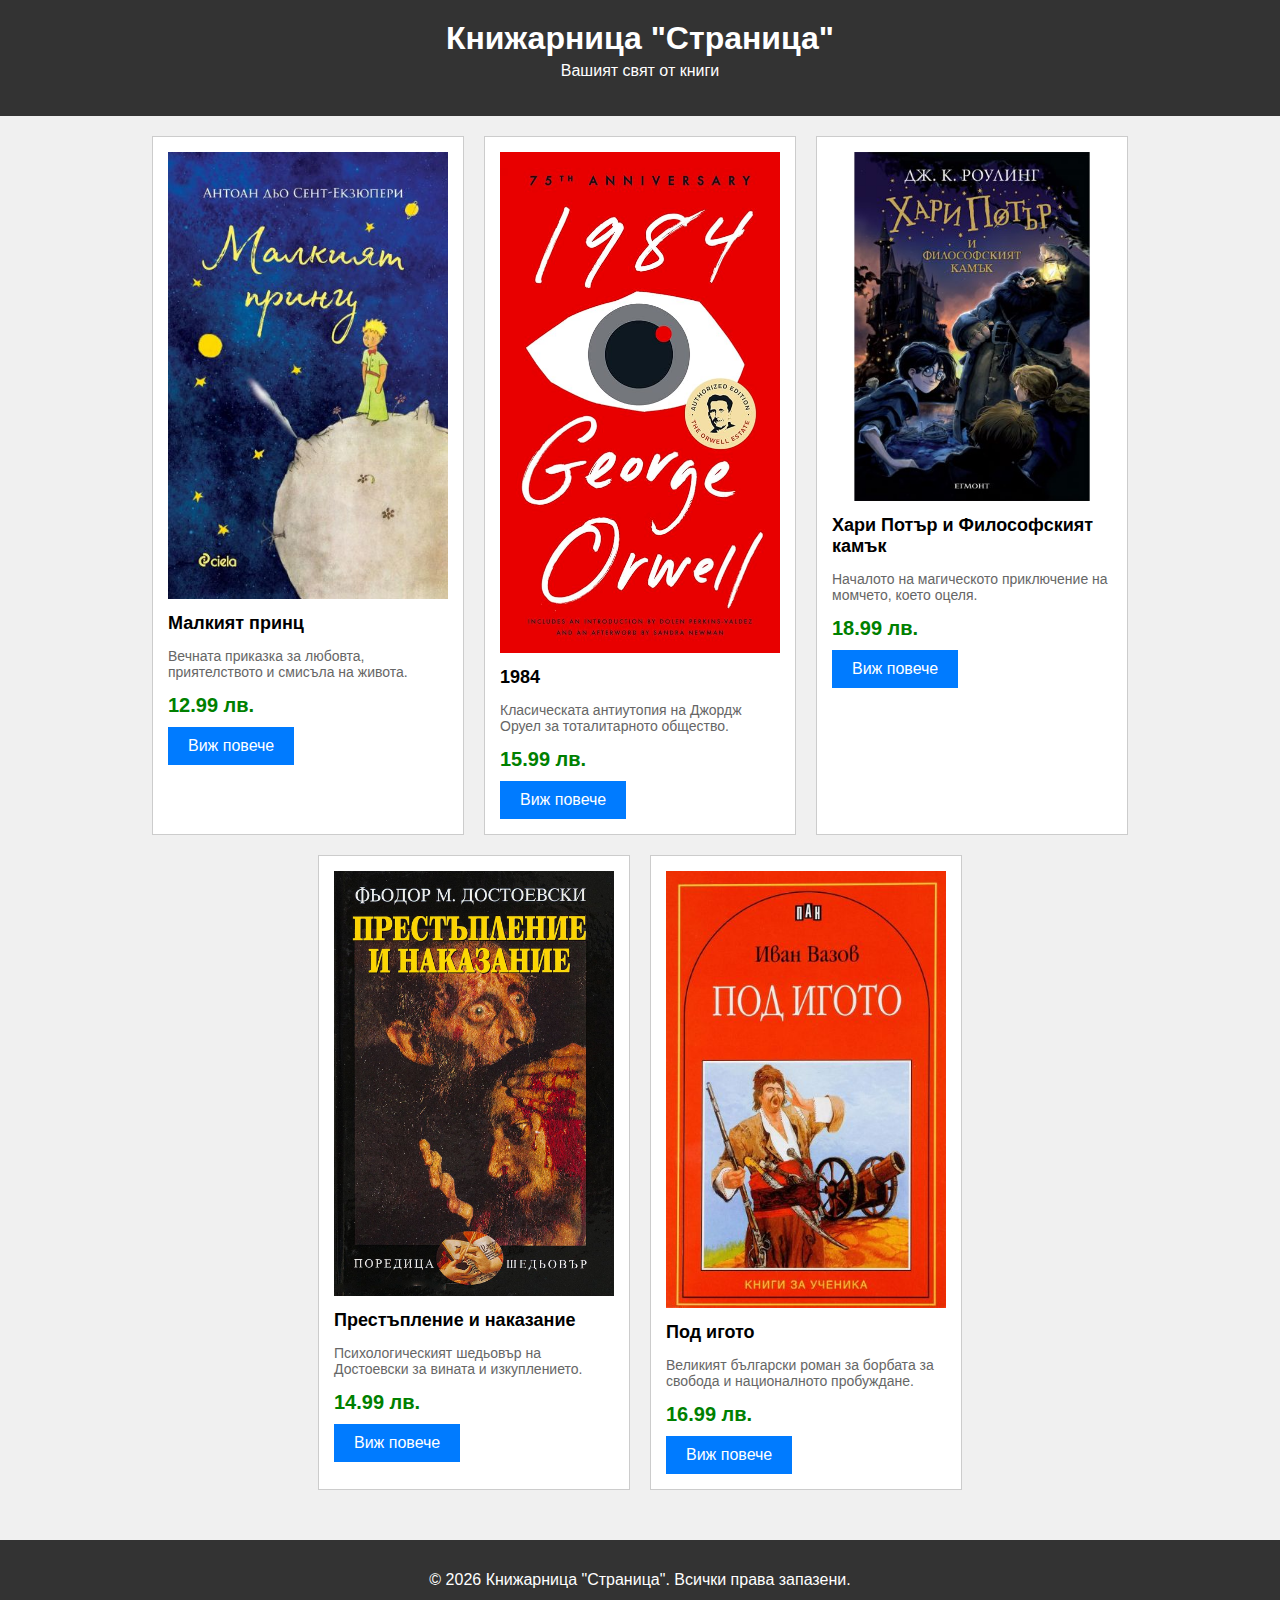
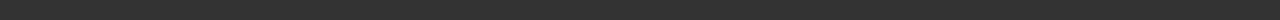
<file: index.html>
<!DOCTYPE html>
<html lang="bg">
  <head>
    <meta charset="UTF-8" />
    <meta name="viewport" content="width=device-width, initial-scale=1.0" />
    <title>Книжарница "Страница"</title>
    <link rel="stylesheet" href="css/styles.css" />
  </head>
  <body>
    <header>
      <h1>Книжарница "Страница"</h1>
      <p class="tagline">Вашият свят от книги</p>
    </header>

    <main>
      <section class="products">
        <article class="product-card">
          <img src="images/book1.jpg" alt="Малкият принц" />
          <div class="product-info">
            <h2>Малкият принц</h2>
            <p class="description">
              Вечната приказка за любовта, приятелството и смисъла на живота.
            </p>
            <p class="price">12.99 лв.</p>
            <a href="product1.html" class="btn">Виж повече</a>
          </div>
        </article>

        <article class="product-card">
          <img src="images/book2.jpg" alt="1984" />
          <div class="product-info">
            <h2>1984</h2>
            <p class="description">
              Класическата антиутопия на Джордж Оруел за тоталитарното общество.
            </p>
            <p class="price">15.99 лв.</p>
            <a href="product2.html" class="btn">Виж повече</a>
          </div>
        </article>

        <article class="product-card">
          <img src="images/book3.jpg" alt="Хари Потър и Философският камък" />
          <div class="product-info">
            <h2>Хари Потър и Философският камък</h2>
            <p class="description">
              Началото на магическото приключение на момчето, което оцеля.
            </p>
            <p class="price">18.99 лв.</p>
            <a href="product3.html" class="btn">Виж повече</a>
          </div>
        </article>

        <article class="product-card">
          <img src="images/book4.jpg" alt="Престъпление и наказание" />
          <div class="product-info">
            <h2>Престъпление и наказание</h2>
            <p class="description">
              Психологическият шедьовър на Достоевски за вината и изкуплението.
            </p>
            <p class="price">14.99 лв.</p>
            <a href="product4.html" class="btn">Виж повече</a>
          </div>
        </article>

        <article class="product-card">
          <img src="images/book5.jpg" alt="Под игото" />
          <div class="product-info">
            <h2>Под игото</h2>
            <p class="description">
              Великият български роман за борбата за свобода и националното
              пробуждане.
            </p>
            <p class="price">16.99 лв.</p>
            <a href="product5.html" class="btn">Виж повече</a>
          </div>
        </article>
      </section>
    </main>

    <footer>
      <p>&copy; 2026 Книжарница "Страница". Всички права запазени.</p>
    </footer>
  </body>
</html>
</file>
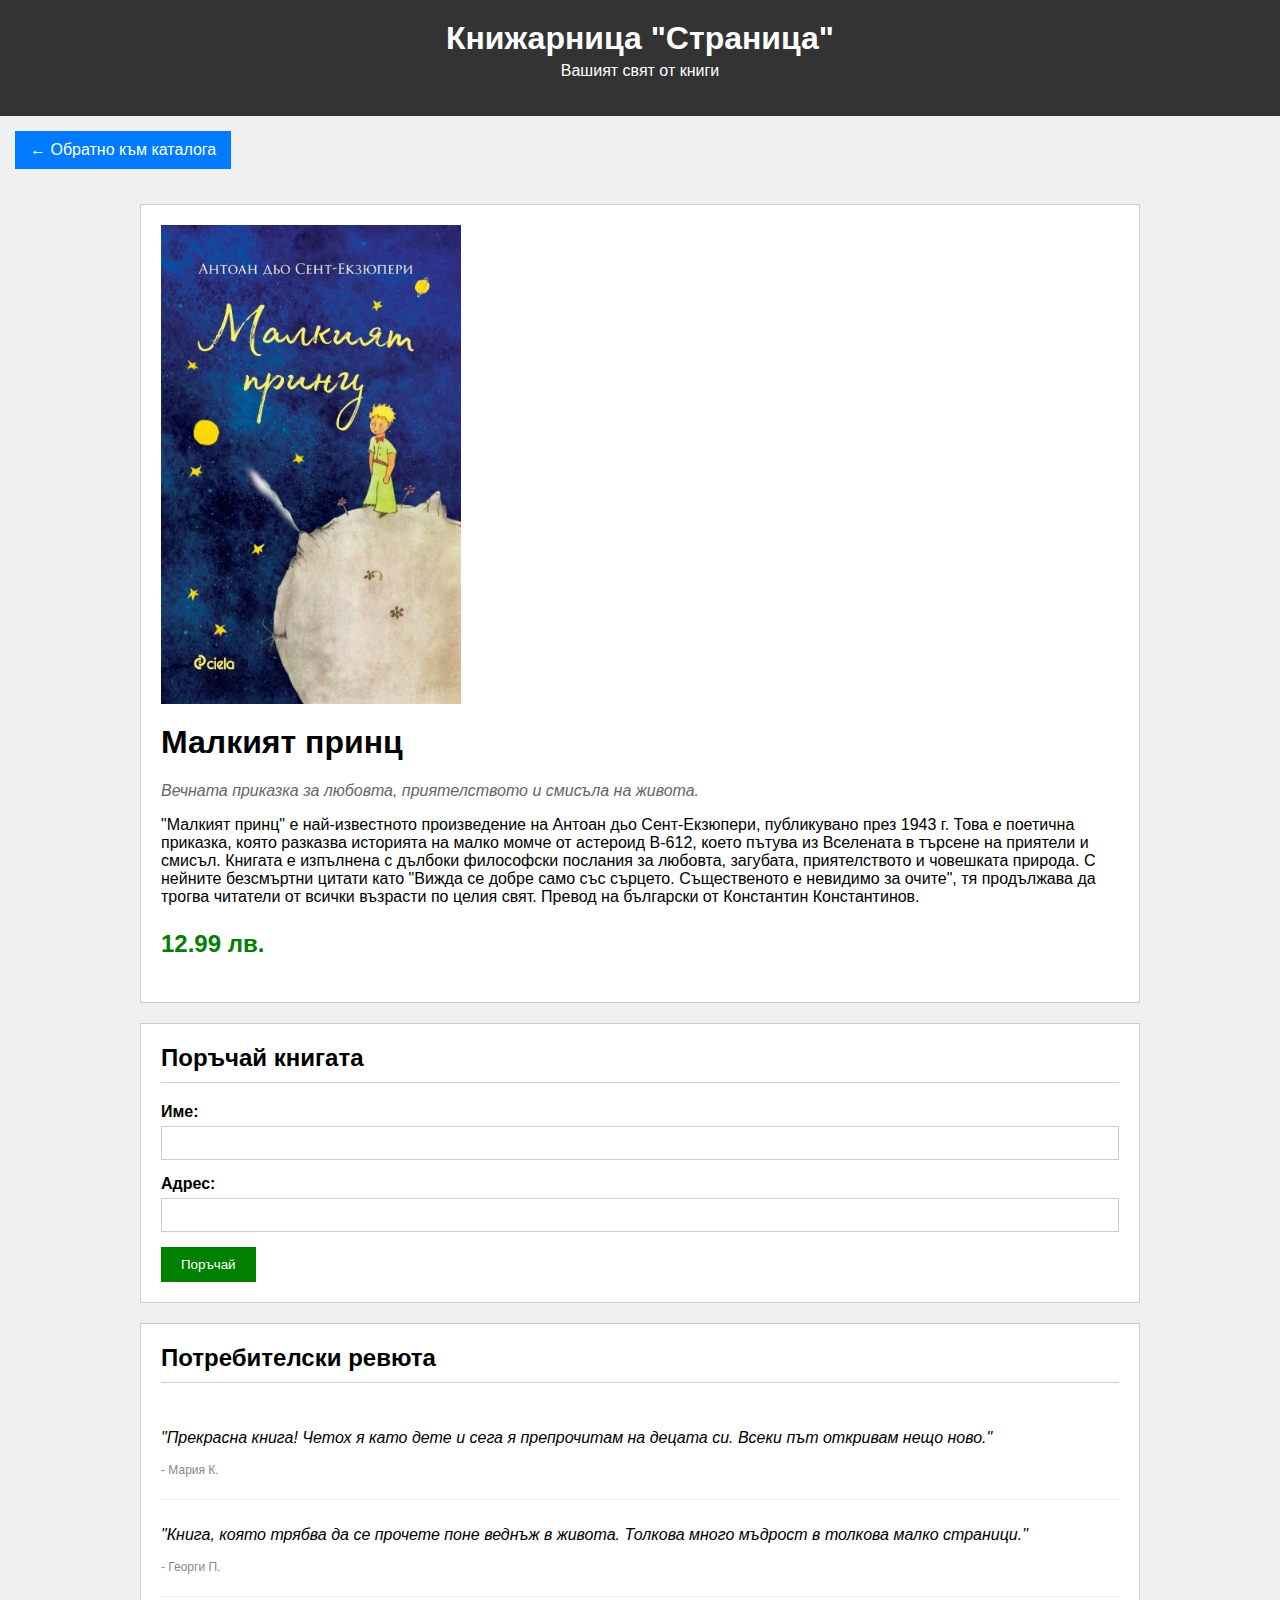
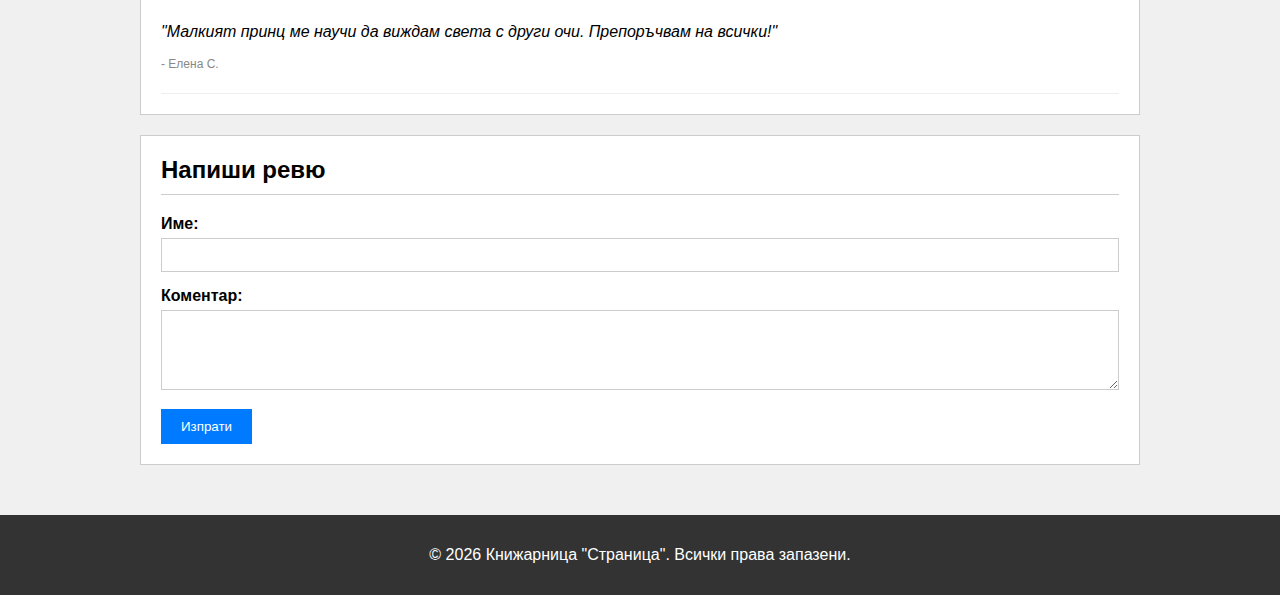
<file: product1.html>
<!DOCTYPE html>
<html lang="bg">
  <head>
    <meta charset="UTF-8" />
    <meta name="viewport" content="width=device-width, initial-scale=1.0" />
    <title>Малкият принц - Книжарница "Страница"</title>
    <link rel="stylesheet" href="css/styles.css" />
  </head>
  <body>
    <header>
      <h1>Книжарница "Страница"</h1>
      <p class="tagline">Вашият свят от книги</p>
    </header>

    <a href="index.html" class="back-link">← Обратно към каталога</a>

    <main>
      <section class="product-detail">
        <div class="product-image">
          <img src="images/book1.jpg" alt="Малкият принц" />
        </div>
        <div class="product-content">
          <h1>Малкият принц</h1>
          <p class="short-description">
            Вечната приказка за любовта, приятелството и смисъла на живота.
          </p>
          <p class="full-description">
            "Малкият принц" е най-известното произведение на Антоан дьо
            Сент-Екзюпери, публикувано през 1943 г. Това е поетична приказка,
            която разказва историята на малко момче от астероид B-612, което
            пътува из Вселената в търсене на приятели и смисъл. Книгата е
            изпълнена с дълбоки философски послания за любовта, загубата,
            приятелството и човешката природа. С нейните безсмъртни цитати като
            "Вижда се добре само със сърцето. Същественото е невидимо за очите",
            тя продължава да трогва читатели от всички възрасти по целия свят.
            Превод на български от Константин Константинов.
          </p>
          <p class="price">12.99 лв.</p>
        </div>
      </section>

      <section class="form-section">
        <h2>Поръчай книгата</h2>
        <form id="purchase-form">
          <div class="form-group">
            <label for="name">Име:</label>
            <input type="text" id="name" name="name" required />
          </div>
          <div class="form-group">
            <label for="address">Адрес:</label>
            <input type="text" id="address" name="address" required />
          </div>
          <button type="submit" class="btn btn-success">Поръчай</button>
        </form>
      </section>

      <section class="reviews-section">
        <h2>Потребителски ревюта</h2>
        <div id="reviews-container">
          <div class="review">
            <p class="review-text">
              "Прекрасна книга! Четох я като дете и сега я препрочитам на децата
              си. Всеки път откривам нещо ново."
            </p>
            <p class="review-author">- Мария К.</p>
          </div>
          <div class="review">
            <p class="review-text">
              "Книга, която трябва да се прочете поне веднъж в живота. Толкова
              много мъдрост в толкова малко страници."
            </p>
            <p class="review-author">- Георги П.</p>
          </div>
          <div class="review">
            <p class="review-text">
              "Малкият принц ме научи да виждам света с други очи. Препоръчвам
              на всички!"
            </p>
            <p class="review-author">- Елена С.</p>
          </div>
        </div>
      </section>

      <section class="form-section">
        <h2>Напиши ревю</h2>
        <form id="review-form">
          <div class="form-group">
            <label for="review-name">Име:</label>
            <input type="text" id="review-name" name="review-name" required />
          </div>
          <div class="form-group">
            <label for="comment">Коментар:</label>
            <textarea id="comment" name="comment" required></textarea>
          </div>
          <button type="submit" class="btn">Изпрати</button>
        </form>
      </section>
    </main>

    <footer>
      <p>&copy; 2026 Книжарница "Страница". Всички права запазени.</p>
    </footer>

    <script src="js/script.js"></script>
  </body>
</html>
</file>
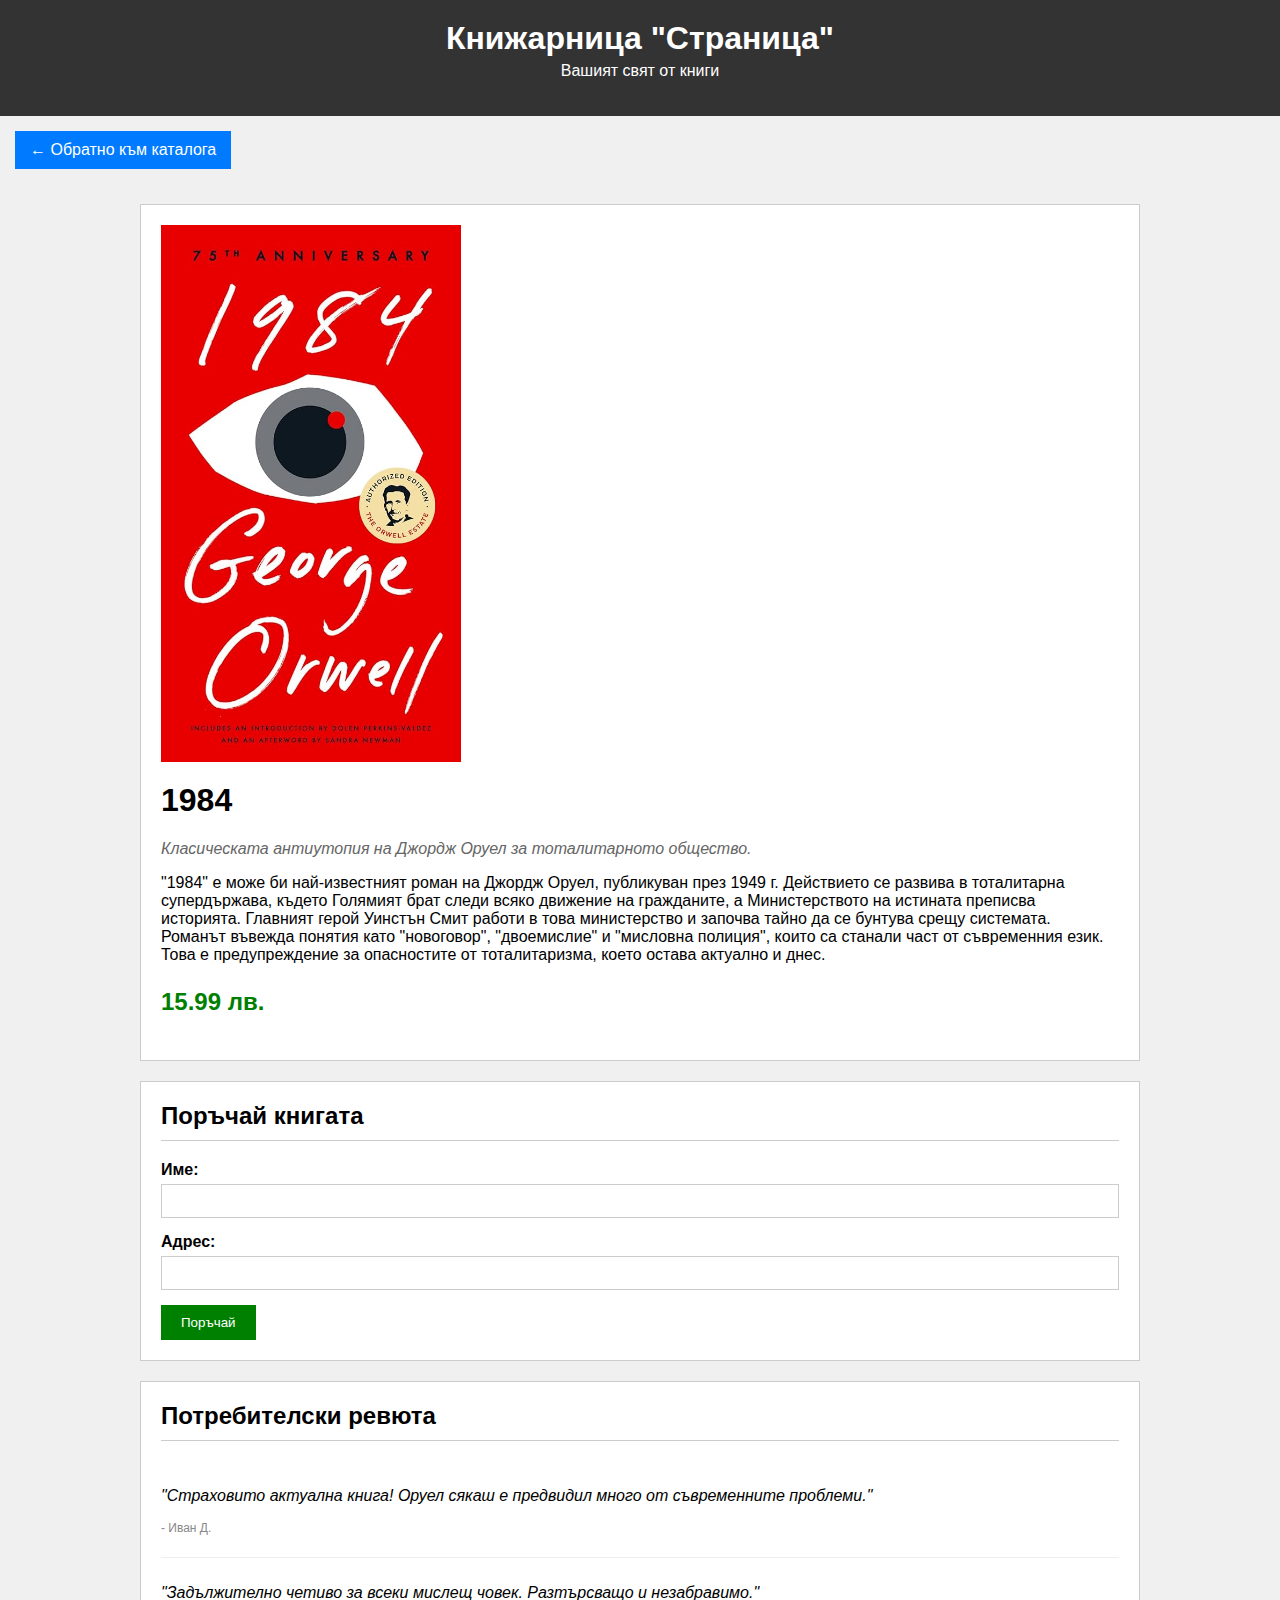
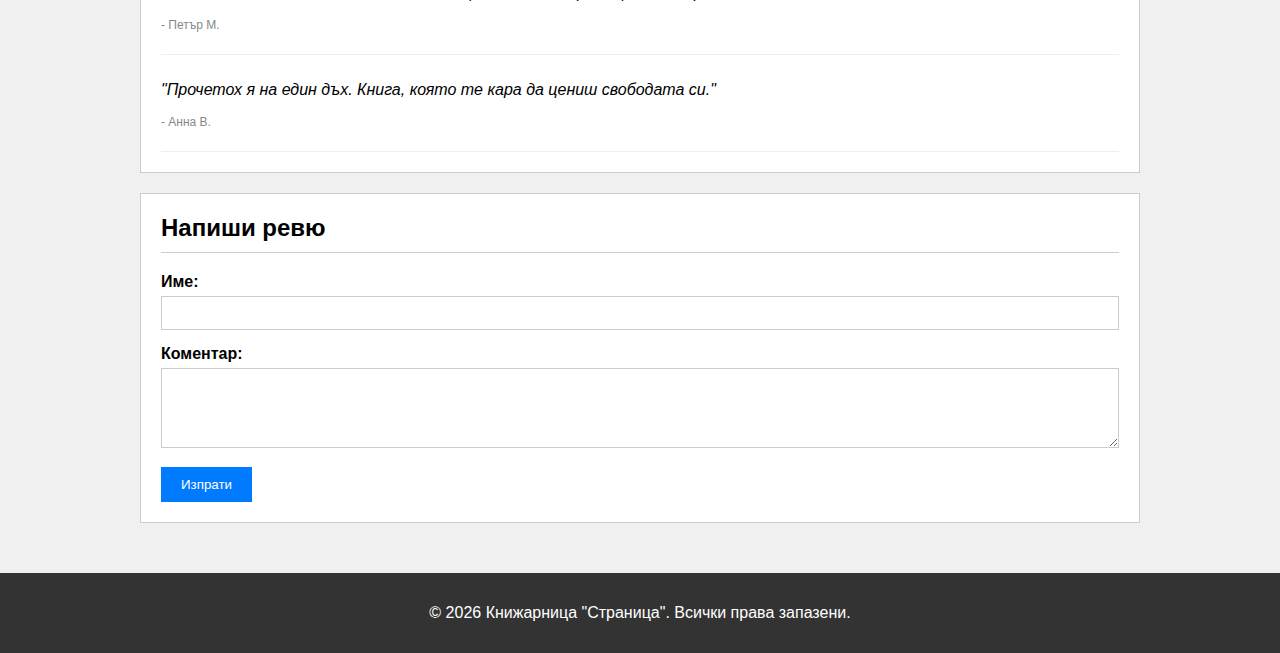
<file: product2.html>
<!DOCTYPE html>
<html lang="bg">
  <head>
    <meta charset="UTF-8" />
    <meta name="viewport" content="width=device-width, initial-scale=1.0" />
    <title>1984 - Книжарница "Страница"</title>
    <link rel="stylesheet" href="css/styles.css" />
  </head>
  <body>
    <header>
      <h1>Книжарница "Страница"</h1>
      <p class="tagline">Вашият свят от книги</p>
    </header>

    <a href="index.html" class="back-link">← Обратно към каталога</a>

    <main>
      <section class="product-detail">
        <div class="product-image">
          <img src="images/book2.jpg" alt="1984" />
        </div>
        <div class="product-content">
          <h1>1984</h1>
          <p class="short-description">
            Класическата антиутопия на Джордж Оруел за тоталитарното общество.
          </p>
          <p class="full-description">
            "1984" е може би най-известният роман на Джордж Оруел, публикуван
            през 1949 г. Действието се развива в тоталитарна супердържава,
            където Голямият брат следи всяко движение на гражданите, а
            Министерството на истината преписва историята. Главният герой
            Уинстън Смит работи в това министерство и започва тайно да се
            бунтува срещу системата. Романът въвежда понятия като "новоговор",
            "двоемислие" и "мисловна полиция", които са станали част от
            съвременния език. Това е предупреждение за опасностите от
            тоталитаризма, което остава актуално и днес.
          </p>
          <p class="price">15.99 лв.</p>
        </div>
      </section>

      <section class="form-section">
        <h2>Поръчай книгата</h2>
        <form id="purchase-form">
          <div class="form-group">
            <label for="name">Име:</label>
            <input type="text" id="name" name="name" required />
          </div>
          <div class="form-group">
            <label for="address">Адрес:</label>
            <input type="text" id="address" name="address" required />
          </div>
          <button type="submit" class="btn btn-success">Поръчай</button>
        </form>
      </section>

      <section class="reviews-section">
        <h2>Потребителски ревюта</h2>
        <div id="reviews-container">
          <div class="review">
            <p class="review-text">
              "Страховито актуална книга! Оруел сякаш е предвидил много от
              съвременните проблеми."
            </p>
            <p class="review-author">- Иван Д.</p>
          </div>
          <div class="review">
            <p class="review-text">
              "Задължително четиво за всеки мислещ човек. Разтърсващо и
              незабравимо."
            </p>
            <p class="review-author">- Петър М.</p>
          </div>
          <div class="review">
            <p class="review-text">
              "Прочетох я на един дъх. Книга, която те кара да цениш свободата
              си."
            </p>
            <p class="review-author">- Анна В.</p>
          </div>
        </div>
      </section>

      <section class="form-section">
        <h2>Напиши ревю</h2>
        <form id="review-form">
          <div class="form-group">
            <label for="review-name">Име:</label>
            <input type="text" id="review-name" name="review-name" required />
          </div>
          <div class="form-group">
            <label for="comment">Коментар:</label>
            <textarea id="comment" name="comment" required></textarea>
          </div>
          <button type="submit" class="btn">Изпрати</button>
        </form>
      </section>
    </main>

    <footer>
      <p>&copy; 2026 Книжарница "Страница". Всички права запазени.</p>
    </footer>

    <script src="js/script.js"></script>
  </body>
</html>
</file>
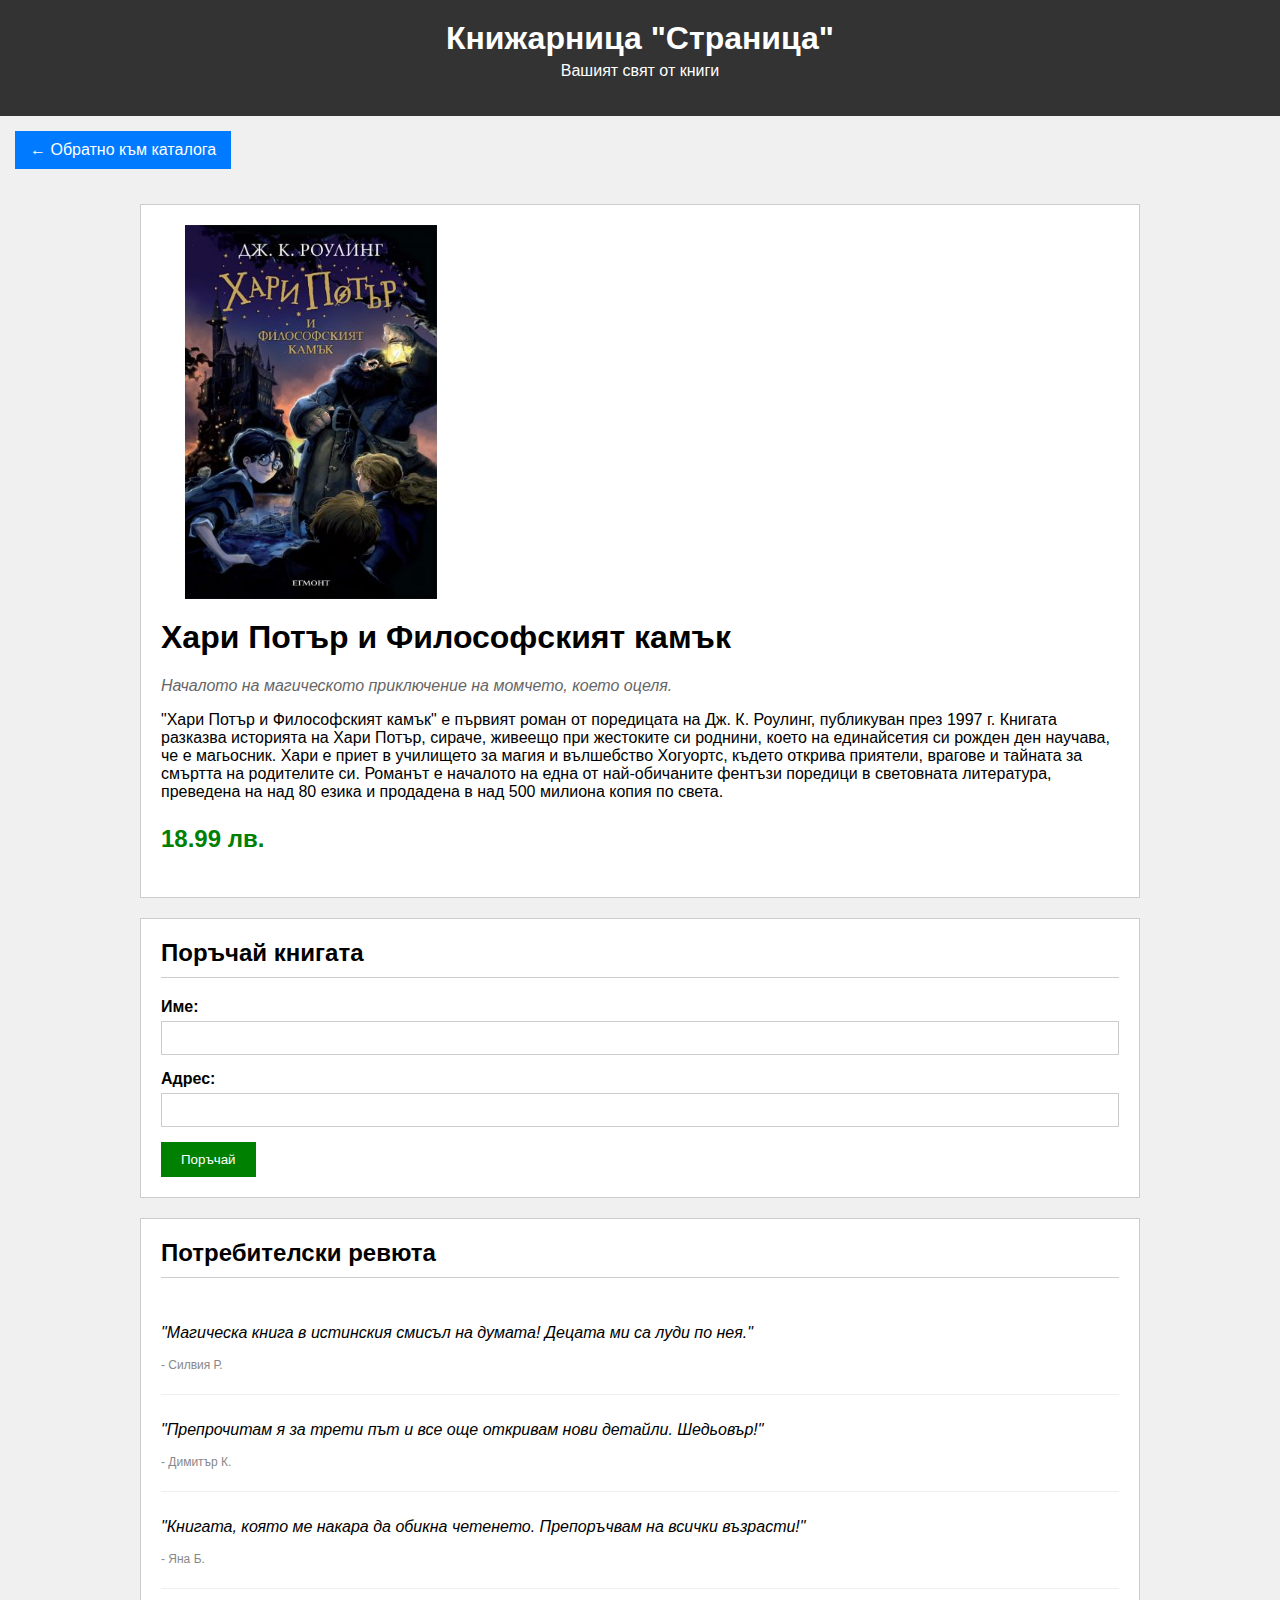
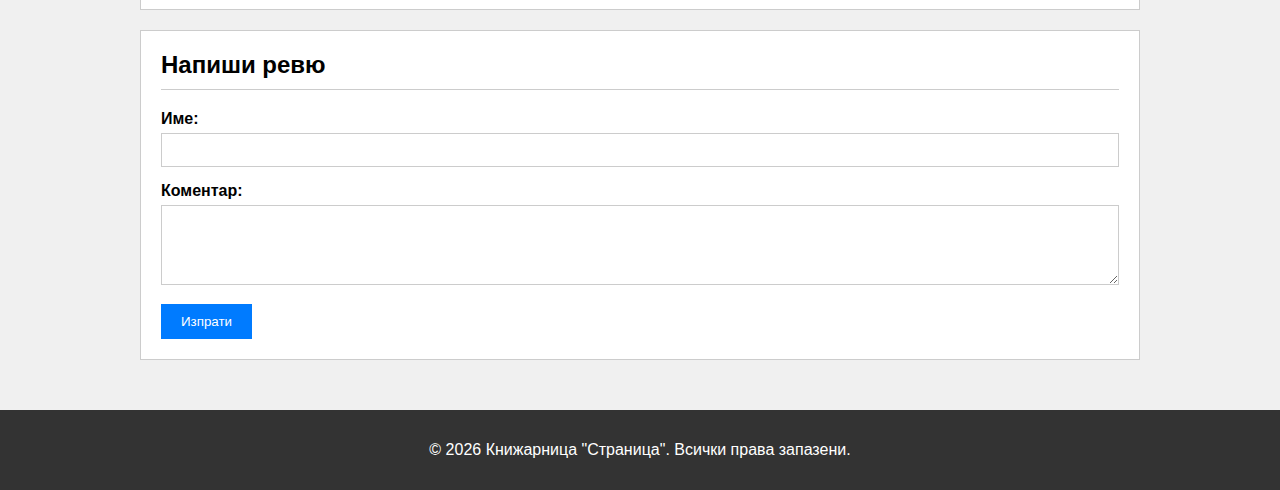
<file: product3.html>
<!DOCTYPE html>
<html lang="bg">
  <head>
    <meta charset="UTF-8" />
    <meta name="viewport" content="width=device-width, initial-scale=1.0" />
    <title>Хари Потър и Философският камък - Книжарница "Страница"</title>
    <link rel="stylesheet" href="css/styles.css" />
  </head>
  <body>
    <header>
      <h1>Книжарница "Страница"</h1>
      <p class="tagline">Вашият свят от книги</p>
    </header>

    <a href="index.html" class="back-link">← Обратно към каталога</a>

    <main>
      <section class="product-detail">
        <div class="product-image">
          <img src="images/book3.jpg" alt="Хари Потър и Философският камък" />
        </div>
        <div class="product-content">
          <h1>Хари Потър и Философският камък</h1>
          <p class="short-description">
            Началото на магическото приключение на момчето, което оцеля.
          </p>
          <p class="full-description">
            "Хари Потър и Философският камък" е първият роман от поредицата на
            Дж. К. Роулинг, публикуван през 1997 г. Книгата разказва историята
            на Хари Потър, сираче, живеещо при жестоките си роднини, което на
            единайсетия си рожден ден научава, че е магьосник. Хари е приет в
            училището за магия и вълшебство Хогуортс, където открива приятели,
            врагове и тайната за смъртта на родителите си. Романът е началото на
            една от най-обичаните фентъзи поредици в световната литература,
            преведена на над 80 езика и продадена в над 500 милиона копия по
            света.
          </p>
          <p class="price">18.99 лв.</p>
        </div>
      </section>

      <section class="form-section">
        <h2>Поръчай книгата</h2>
        <form id="purchase-form">
          <div class="form-group">
            <label for="name">Име:</label>
            <input type="text" id="name" name="name" required />
          </div>
          <div class="form-group">
            <label for="address">Адрес:</label>
            <input type="text" id="address" name="address" required />
          </div>
          <button type="submit" class="btn btn-success">Поръчай</button>
        </form>
      </section>

      <section class="reviews-section">
        <h2>Потребителски ревюта</h2>
        <div id="reviews-container">
          <div class="review">
            <p class="review-text">
              "Магическа книга в истинския смисъл на думата! Децата ми са луди
              по нея."
            </p>
            <p class="review-author">- Силвия Р.</p>
          </div>
          <div class="review">
            <p class="review-text">
              "Препрочитам я за трети път и все още откривам нови детайли.
              Шедьовър!"
            </p>
            <p class="review-author">- Димитър К.</p>
          </div>
          <div class="review">
            <p class="review-text">
              "Книгата, която ме накара да обикна четенето. Препоръчвам на
              всички възрасти!"
            </p>
            <p class="review-author">- Яна Б.</p>
          </div>
        </div>
      </section>

      <section class="form-section">
        <h2>Напиши ревю</h2>
        <form id="review-form">
          <div class="form-group">
            <label for="review-name">Име:</label>
            <input type="text" id="review-name" name="review-name" required />
          </div>
          <div class="form-group">
            <label for="comment">Коментар:</label>
            <textarea id="comment" name="comment" required></textarea>
          </div>
          <button type="submit" class="btn">Изпрати</button>
        </form>
      </section>
    </main>

    <footer>
      <p>&copy; 2026 Книжарница "Страница". Всички права запазени.</p>
    </footer>

    <script src="js/script.js"></script>
  </body>
</html>
</file>
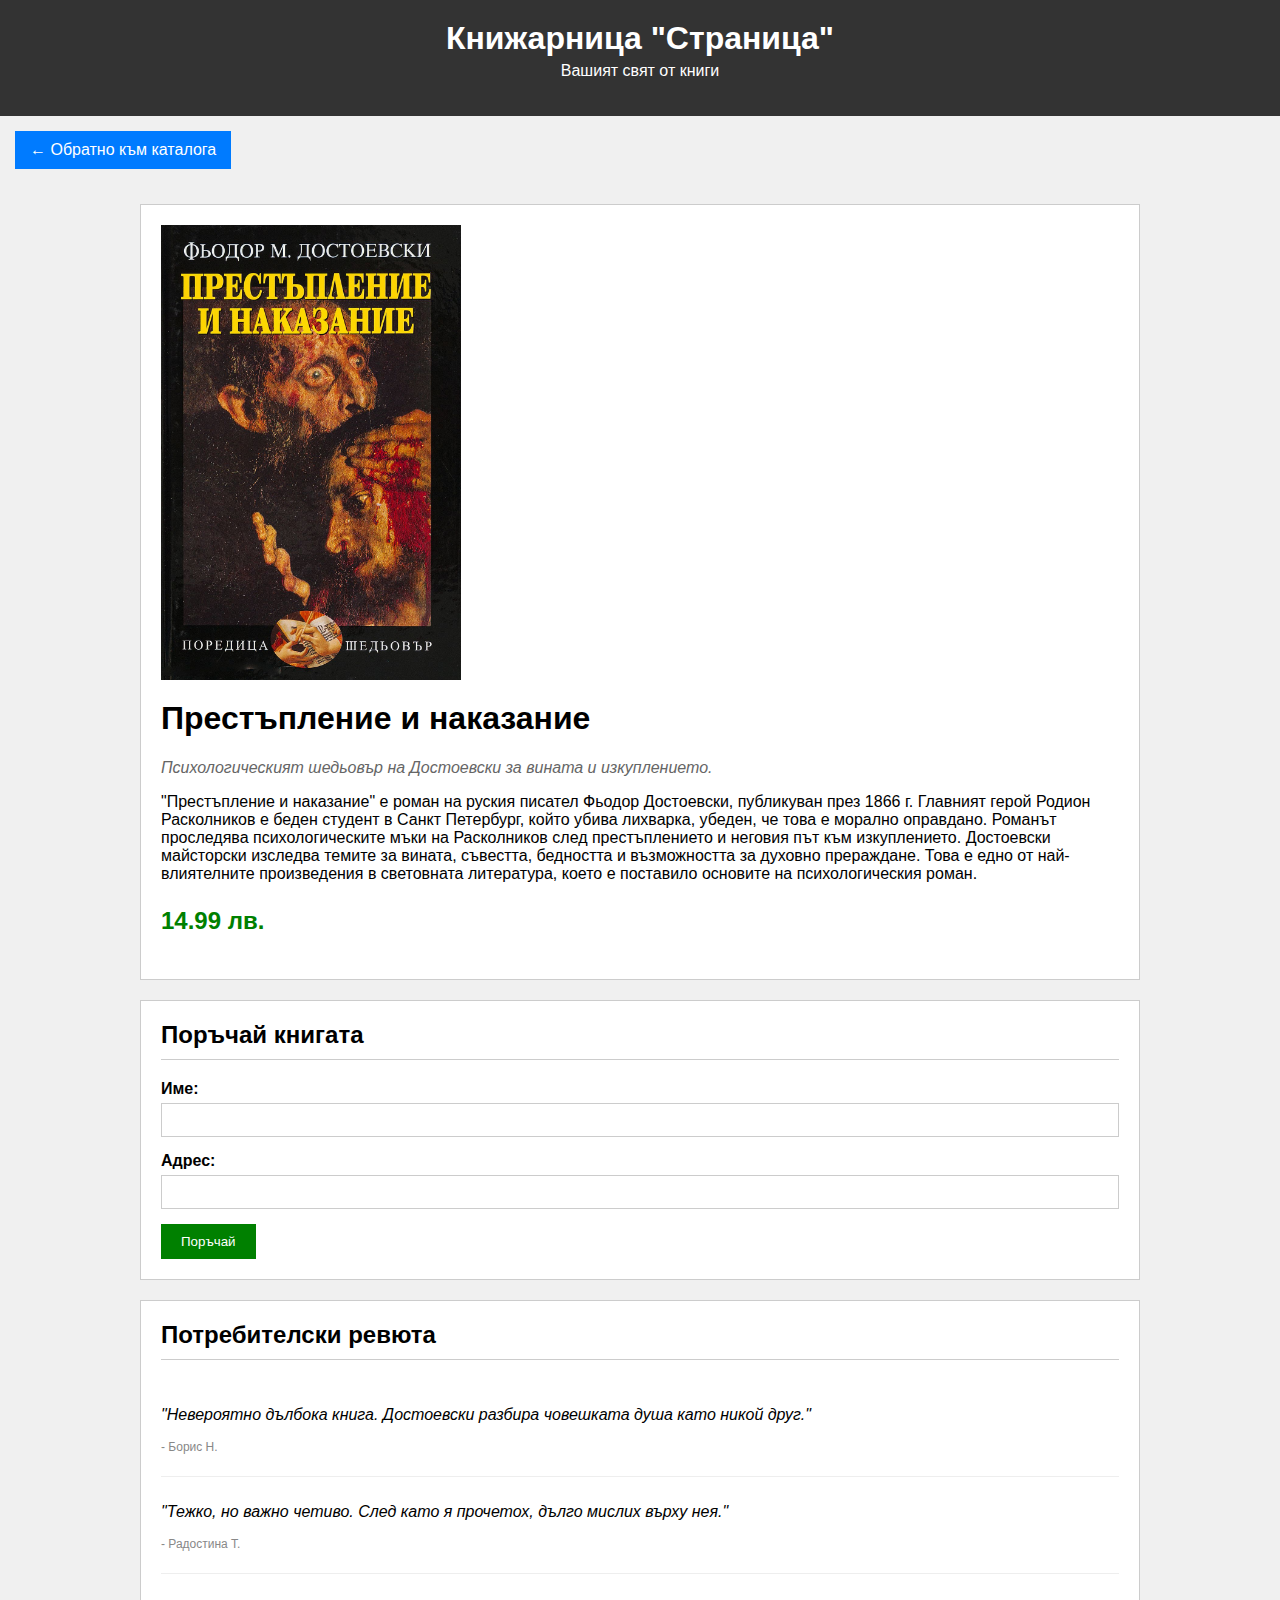
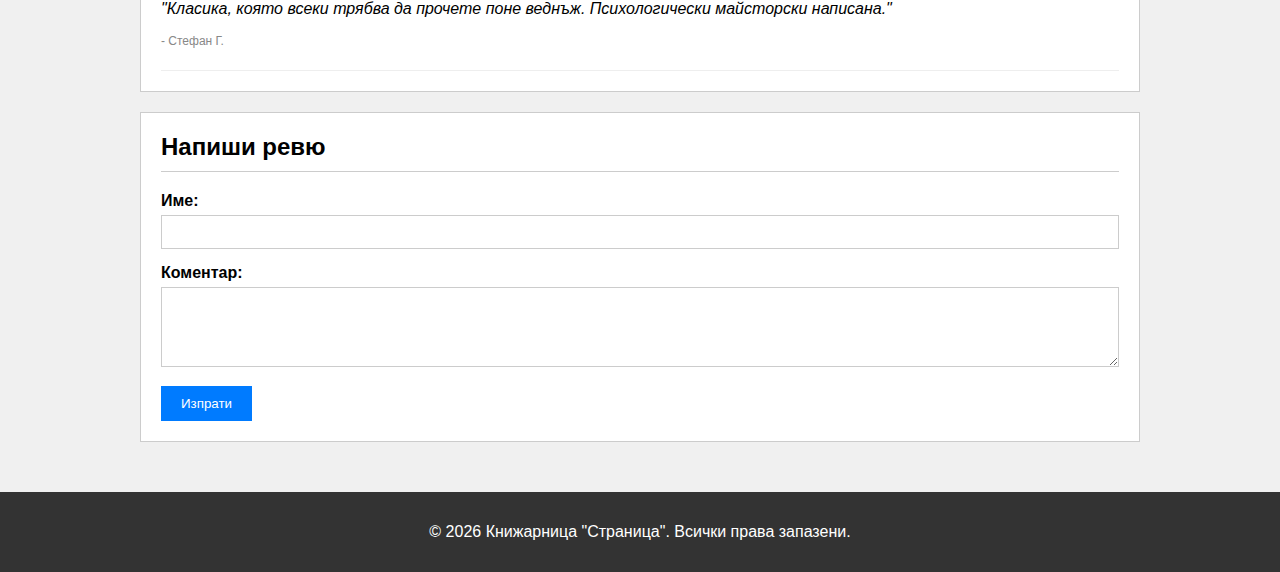
<file: product4.html>
<!DOCTYPE html>
<html lang="bg">
  <head>
    <meta charset="UTF-8" />
    <meta name="viewport" content="width=device-width, initial-scale=1.0" />
    <title>Престъпление и наказание - Книжарница "Страница"</title>
    <link rel="stylesheet" href="css/styles.css" />
  </head>
  <body>
    <header>
      <h1>Книжарница "Страница"</h1>
      <p class="tagline">Вашият свят от книги</p>
    </header>

    <a href="index.html" class="back-link">← Обратно към каталога</a>

    <main>
      <section class="product-detail">
        <div class="product-image">
          <img src="images/book4.jpg" alt="Престъпление и наказание" />
        </div>
        <div class="product-content">
          <h1>Престъпление и наказание</h1>
          <p class="short-description">
            Психологическият шедьовър на Достоевски за вината и изкуплението.
          </p>
          <p class="full-description">
            "Престъпление и наказание" е роман на руския писател Фьодор
            Достоевски, публикуван през 1866 г. Главният герой Родион
            Расколников е беден студент в Санкт Петербург, който убива лихварка,
            убеден, че това е морално оправдано. Романът проследява
            психологическите мъки на Расколников след престъплението и неговия
            път към изкуплението. Достоевски майсторски изследва темите за
            вината, съвестта, бедността и възможността за духовно прераждане.
            Това е едно от най-влиятелните произведения в световната литература,
            което е поставило основите на психологическия роман.
          </p>
          <p class="price">14.99 лв.</p>
        </div>
      </section>

      <section class="form-section">
        <h2>Поръчай книгата</h2>
        <form id="purchase-form">
          <div class="form-group">
            <label for="name">Име:</label>
            <input type="text" id="name" name="name" required />
          </div>
          <div class="form-group">
            <label for="address">Адрес:</label>
            <input type="text" id="address" name="address" required />
          </div>
          <button type="submit" class="btn btn-success">Поръчай</button>
        </form>
      </section>

      <section class="reviews-section">
        <h2>Потребителски ревюта</h2>
        <div id="reviews-container">
          <div class="review">
            <p class="review-text">
              "Невероятно дълбока книга. Достоевски разбира човешката душа като
              никой друг."
            </p>
            <p class="review-author">- Борис Н.</p>
          </div>
          <div class="review">
            <p class="review-text">
              "Тежко, но важно четиво. След като я прочетох, дълго мислих върху
              нея."
            </p>
            <p class="review-author">- Радостина Т.</p>
          </div>
          <div class="review">
            <p class="review-text">
              "Класика, която всеки трябва да прочете поне веднъж.
              Психологически майсторски написана."
            </p>
            <p class="review-author">- Стефан Г.</p>
          </div>
        </div>
      </section>

      <section class="form-section">
        <h2>Напиши ревю</h2>
        <form id="review-form">
          <div class="form-group">
            <label for="review-name">Име:</label>
            <input type="text" id="review-name" name="review-name" required />
          </div>
          <div class="form-group">
            <label for="comment">Коментар:</label>
            <textarea id="comment" name="comment" required></textarea>
          </div>
          <button type="submit" class="btn">Изпрати</button>
        </form>
      </section>
    </main>

    <footer>
      <p>&copy; 2026 Книжарница "Страница". Всички права запазени.</p>
    </footer>

    <script src="js/script.js"></script>
  </body>
</html>
</file>
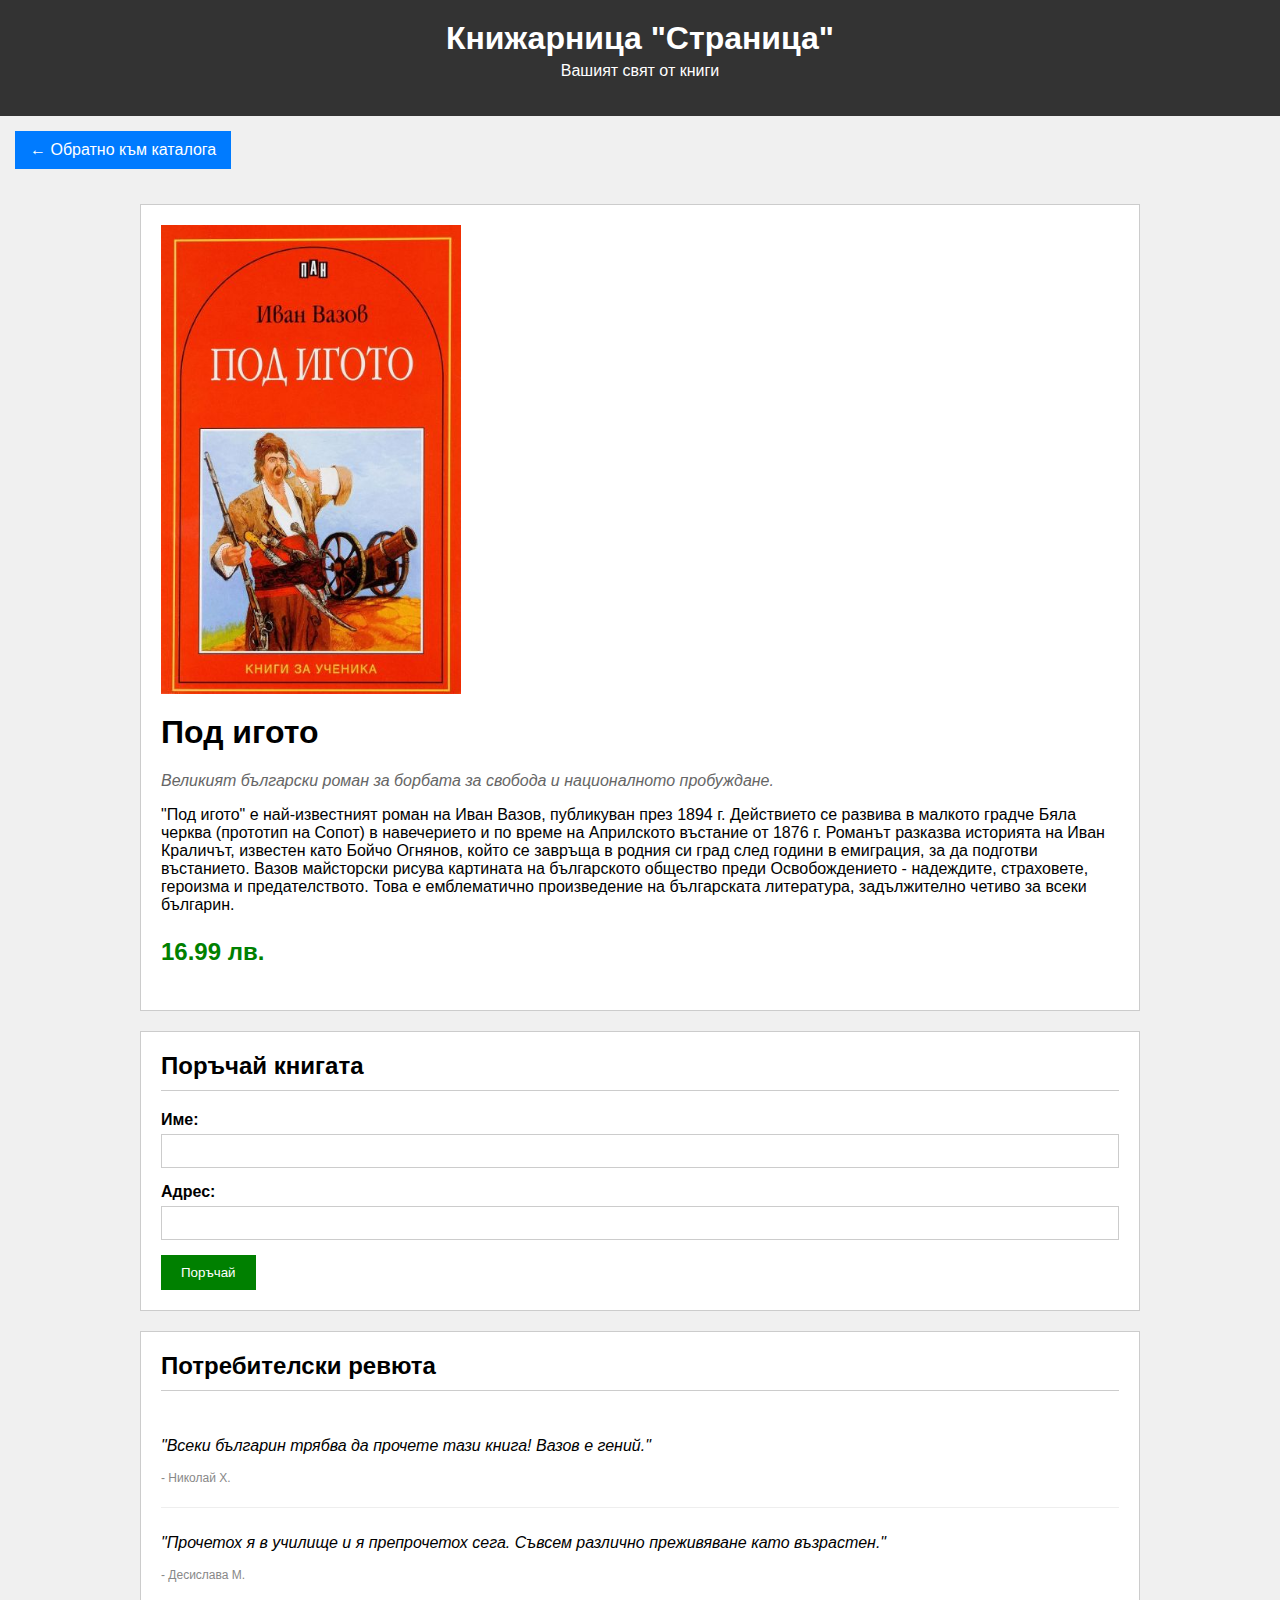
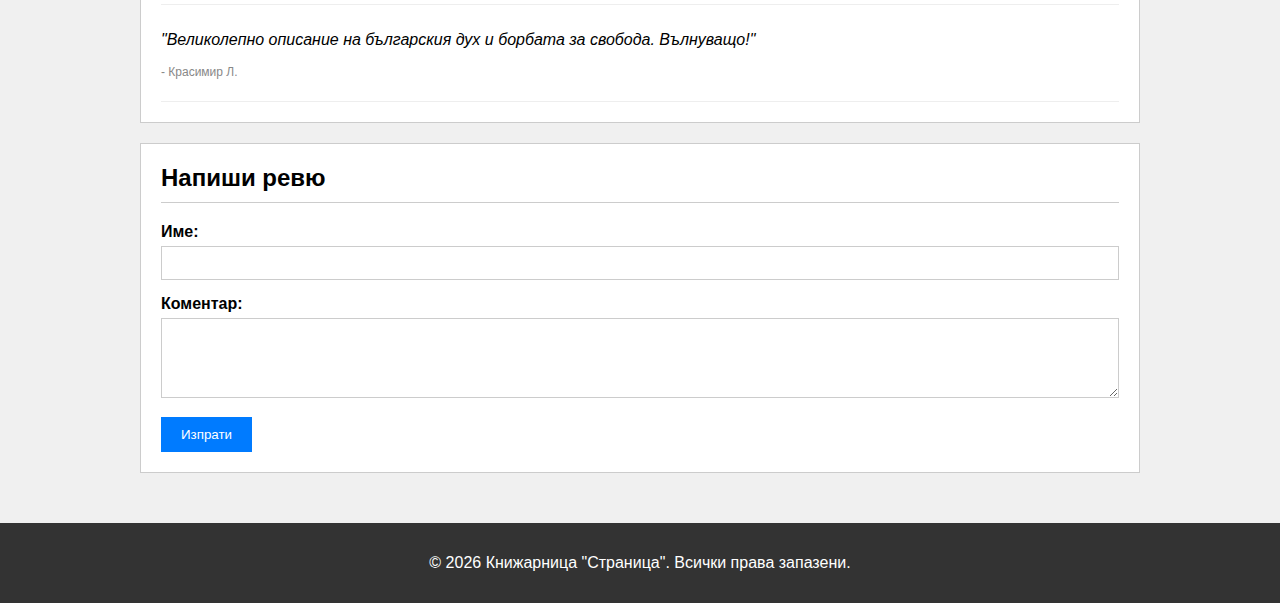
<file: product5.html>
<!DOCTYPE html>
<html lang="bg">
  <head>
    <meta charset="UTF-8" />
    <meta name="viewport" content="width=device-width, initial-scale=1.0" />
    <title>Под игото - Книжарница "Страница"</title>
    <link rel="stylesheet" href="css/styles.css" />
  </head>
  <body>
    <header>
      <h1>Книжарница "Страница"</h1>
      <p class="tagline">Вашият свят от книги</p>
    </header>

    <a href="index.html" class="back-link">← Обратно към каталога</a>

    <main>
      <section class="product-detail">
        <div class="product-image">
          <img src="images/book5.jpg" alt="Под игото" />
        </div>
        <div class="product-content">
          <h1>Под игото</h1>
          <p class="short-description">
            Великият български роман за борбата за свобода и националното
            пробуждане.
          </p>
          <p class="full-description">
            "Под игото" е най-известният роман на Иван Вазов, публикуван през
            1894 г. Действието се развива в малкото градче Бяла черква (прототип
            на Сопот) в навечерието и по време на Априлското въстание от 1876 г.
            Романът разказва историята на Иван Краличът, известен като Бойчо
            Огнянов, който се завръща в родния си град след години в емиграция,
            за да подготви въстанието. Вазов майсторски рисува картината на
            българското общество преди Освобождението - надеждите, страховете,
            героизма и предателството. Това е емблематично произведение на
            българската литература, задължително четиво за всеки българин.
          </p>
          <p class="price">16.99 лв.</p>
        </div>
      </section>

      <section class="form-section">
        <h2>Поръчай книгата</h2>
        <form id="purchase-form">
          <div class="form-group">
            <label for="name">Име:</label>
            <input type="text" id="name" name="name" required />
          </div>
          <div class="form-group">
            <label for="address">Адрес:</label>
            <input type="text" id="address" name="address" required />
          </div>
          <button type="submit" class="btn btn-success">Поръчай</button>
        </form>
      </section>

      <section class="reviews-section">
        <h2>Потребителски ревюта</h2>
        <div id="reviews-container">
          <div class="review">
            <p class="review-text">
              "Всеки българин трябва да прочете тази книга! Вазов е гений."
            </p>
            <p class="review-author">- Николай Х.</p>
          </div>
          <div class="review">
            <p class="review-text">
              "Прочетох я в училище и я препрочетох сега. Съвсем различно
              преживяване като възрастен."
            </p>
            <p class="review-author">- Десислава М.</p>
          </div>
          <div class="review">
            <p class="review-text">
              "Великолепно описание на българския дух и борбата за свобода.
              Вълнуващо!"
            </p>
            <p class="review-author">- Красимир Л.</p>
          </div>
        </div>
      </section>

      <section class="form-section">
        <h2>Напиши ревю</h2>
        <form id="review-form">
          <div class="form-group">
            <label for="review-name">Име:</label>
            <input type="text" id="review-name" name="review-name" required />
          </div>
          <div class="form-group">
            <label for="comment">Коментар:</label>
            <textarea id="comment" name="comment" required></textarea>
          </div>
          <button type="submit" class="btn">Изпрати</button>
        </form>
      </section>
    </main>

    <footer>
      <p>&copy; 2026 Книжарница "Страница". Всички права запазени.</p>
    </footer>

    <script src="js/script.js"></script>
  </body>
</html>
</file>
<file: css/styles.css>
/* Основни стилове */
body {
    font-family: Arial, sans-serif;
    margin: 0;
    padding: 0;
    background-color: #f0f0f0;
}

/* Хедър */
header {
    background-color: #333;
    color: white;
    text-align: center;
    padding: 20px;
}

header h1 {
    margin: 0;
}

header .tagline {
    margin-top: 5px;
}

/* Линк за връщане */
.back-link {
    display: inline-block;
    margin: 15px;
    padding: 10px 15px;
    background-color: #007bff;
    color: white;
    text-decoration: none;
}

/* Основно съдържание */
main {
    max-width: 1000px;
    margin: 0 auto;
    padding: 20px;
}

/* Продукти на главната страница */
.products {
    display: flex;
    flex-wrap: wrap;
    gap: 20px;
    justify-content: center;
}

/* Картичка за продукт */
.product-card {
    background-color: white;
    border: 1px solid #ccc;
    width: 280px;
    padding: 15px;
}

.product-card img {
    width: 100%;
    height: auto;
}

.product-info h2 {
    font-size: 18px;
    margin: 10px 0;
}

.product-info .description {
    color: #666;
    font-size: 14px;
}

.product-info .price {
    font-size: 20px;
    font-weight: bold;
    color: green;
    margin: 10px 0;
}

/* Бутони */
.btn {
    display: inline-block;
    padding: 10px 20px;
    background-color: #007bff;
    color: white;
    text-decoration: none;
    border: none;
    cursor: pointer;
}

.btn-success {
    background-color: green;
}

/* Детайлна страница */
.product-detail {
    background-color: white;
    padding: 20px;
    border: 1px solid #ccc;
}

.product-detail img {
    max-width: 300px;
    display: block;
    margin-bottom: 20px;
}

.product-detail h1 {
    margin-top: 0;
}

.product-detail .short-description {
    color: #666;
    font-style: italic;
}

.product-detail .full-description {
    margin: 15px 0;
}

.product-detail .price {
    font-size: 24px;
    font-weight: bold;
    color: green;
}

/* Форми */
.form-section {
    background-color: white;
    padding: 20px;
    margin-top: 20px;
    border: 1px solid #ccc;
}

.form-section h2 {
    margin-top: 0;
    border-bottom: 1px solid #ccc;
    padding-bottom: 10px;
}

.form-group {
    margin-bottom: 15px;
}

.form-group label {
    display: block;
    margin-bottom: 5px;
    font-weight: bold;
}

.form-group input,
.form-group textarea {
    width: 100%;
    padding: 8px;
    border: 1px solid #ccc;
    font-size: 14px;
    box-sizing: border-box;
}

.form-group textarea {
    height: 80px;
}

/* Ревюта */
.reviews-section {
    background-color: white;
    padding: 20px;
    margin-top: 20px;
    border: 1px solid #ccc;
}

.reviews-section h2 {
    margin-top: 0;
    border-bottom: 1px solid #ccc;
    padding-bottom: 10px;
}

.review {
    padding: 10px 0;
    border-bottom: 1px solid #eee;
}

.review-text {
    font-style: italic;
}

.review-author {
    font-size: 12px;
    color: #888;
}

/* Футър */
footer {
    background-color: #333;
    color: white;
    text-align: center;
    padding: 15px;
    margin-top: 30px;
}
</file>
